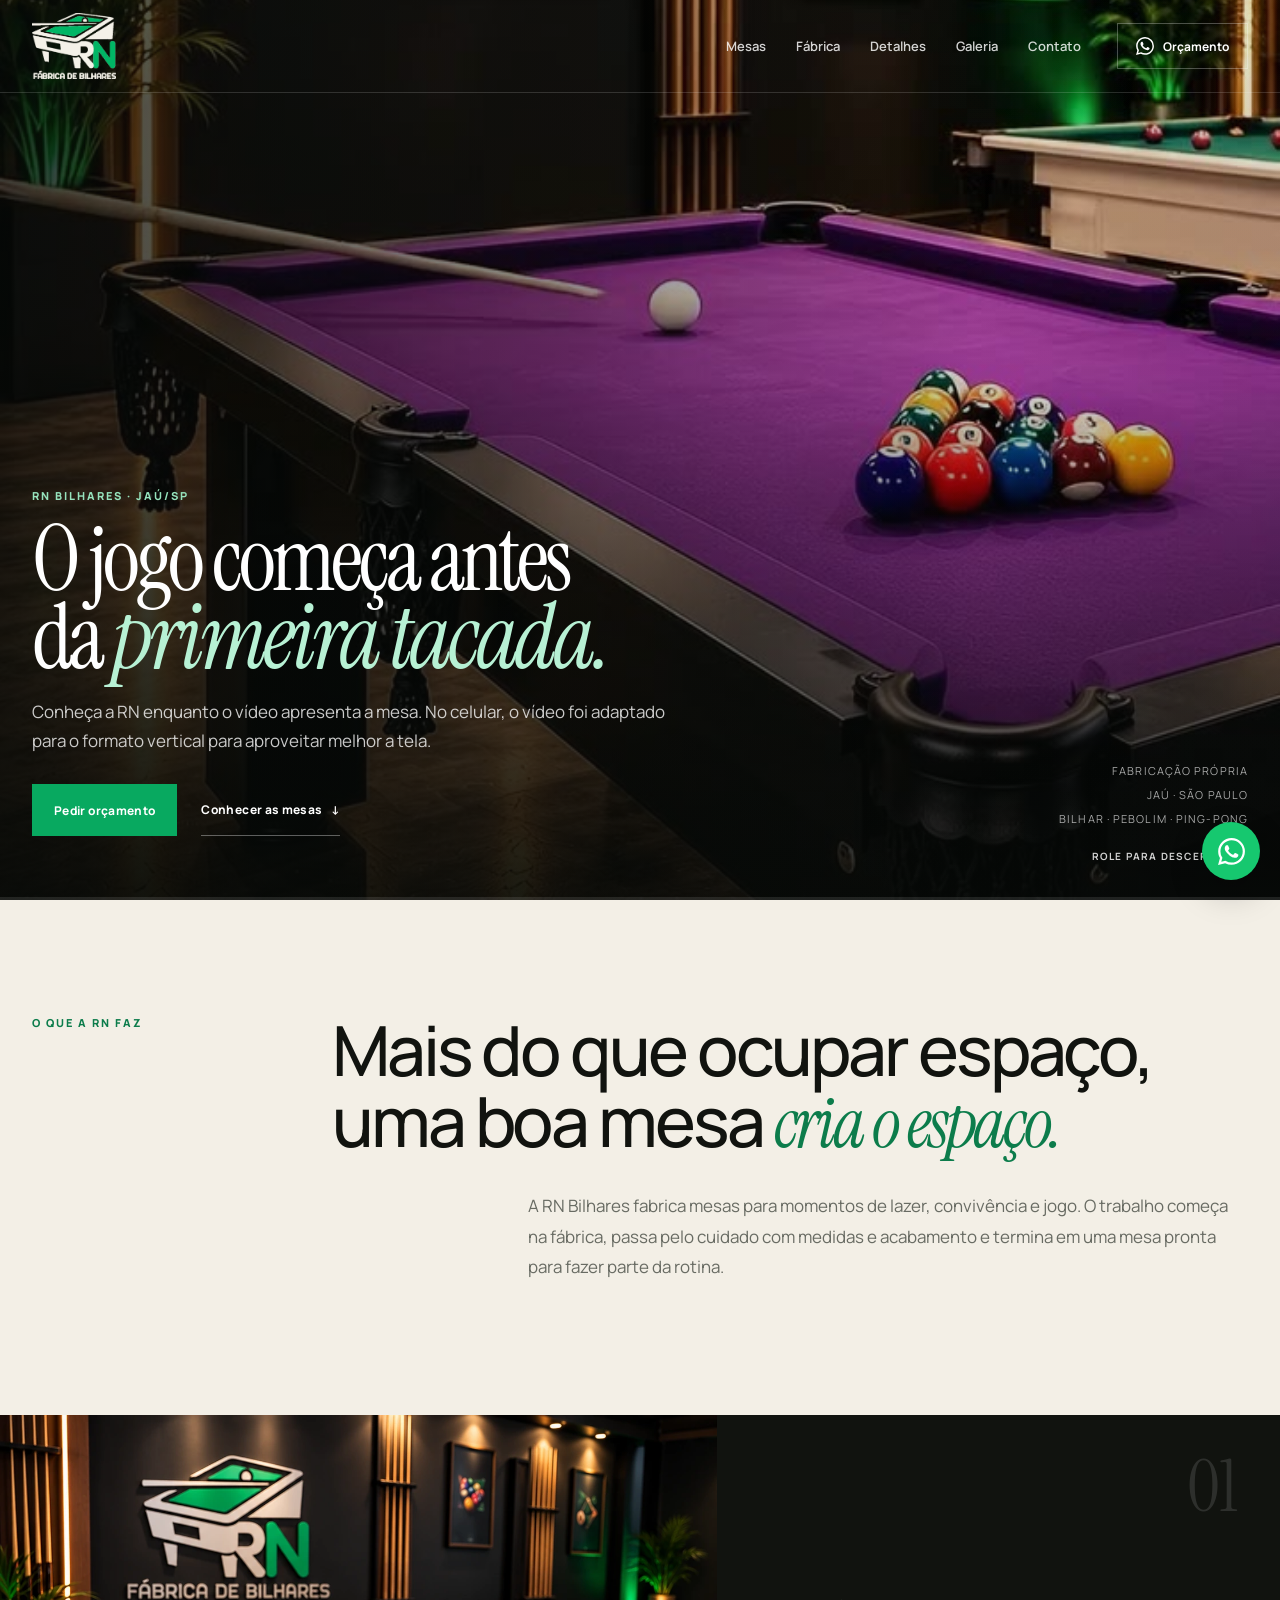
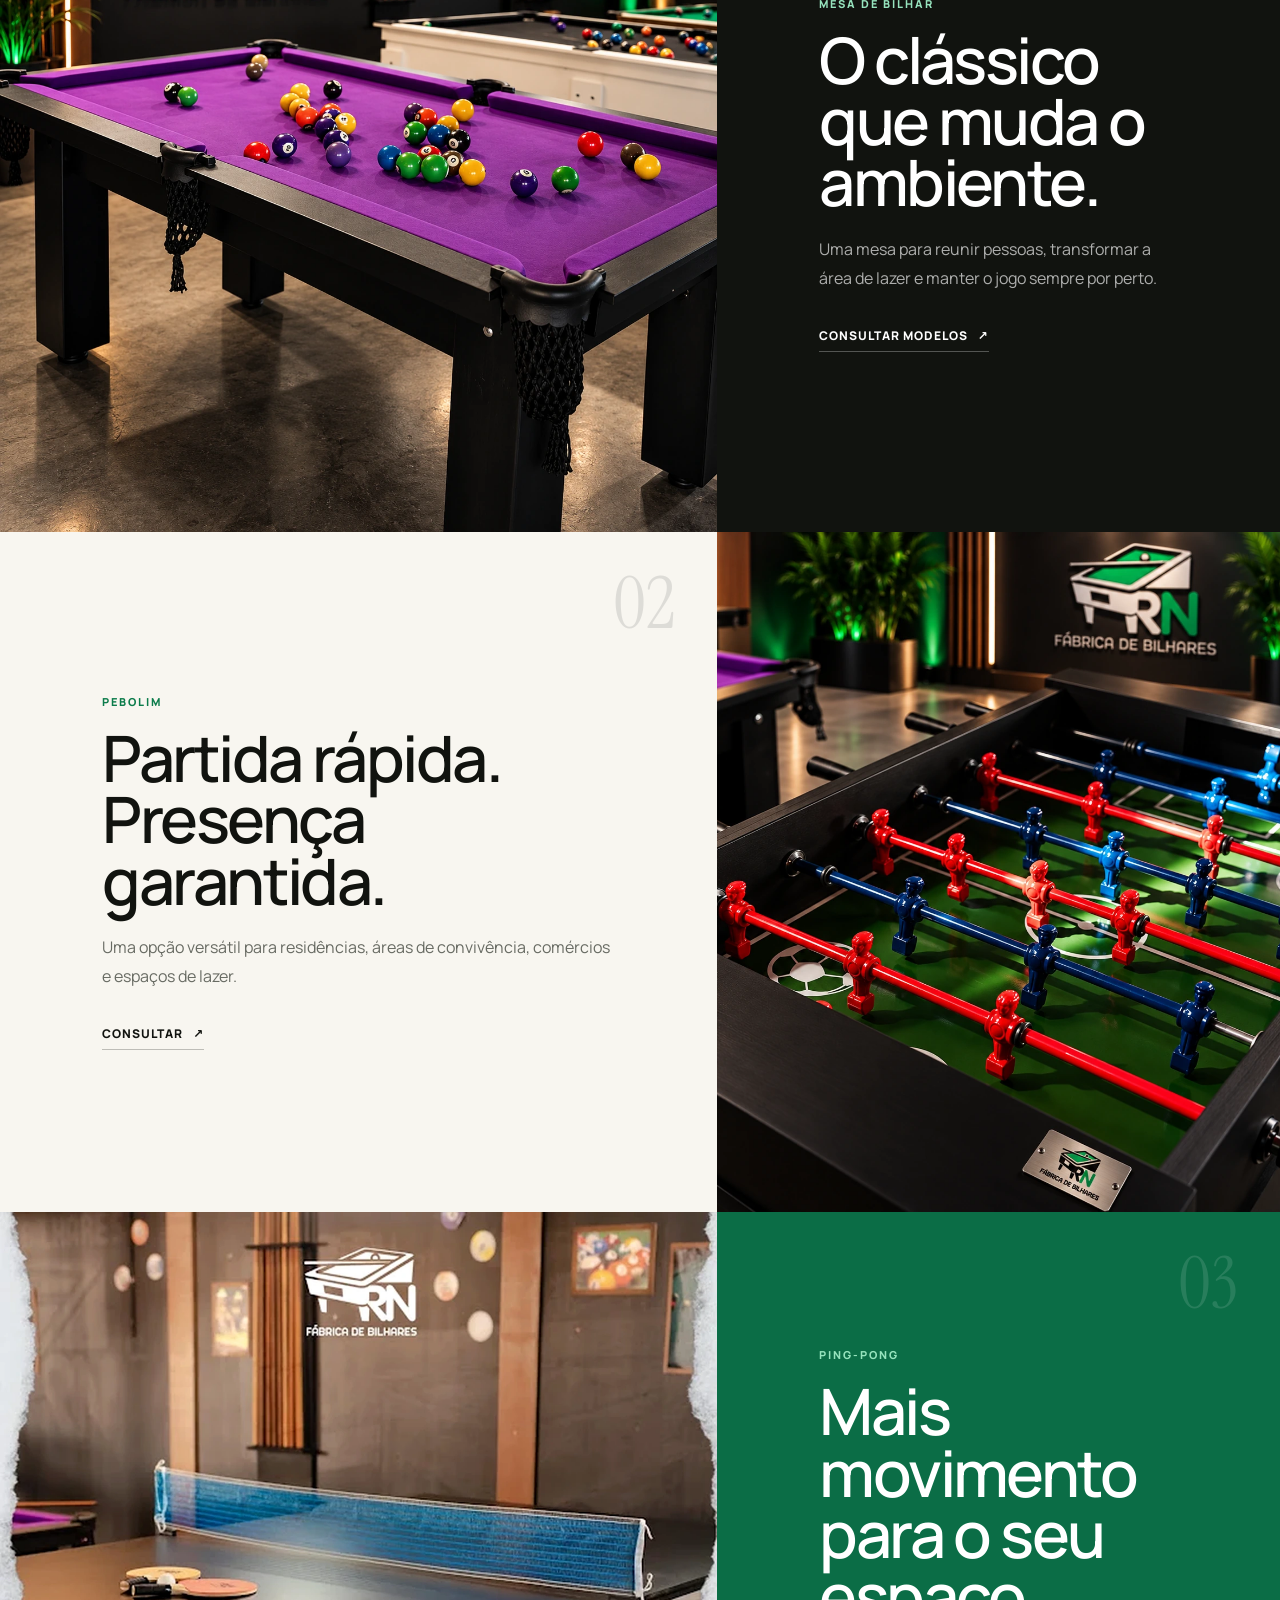
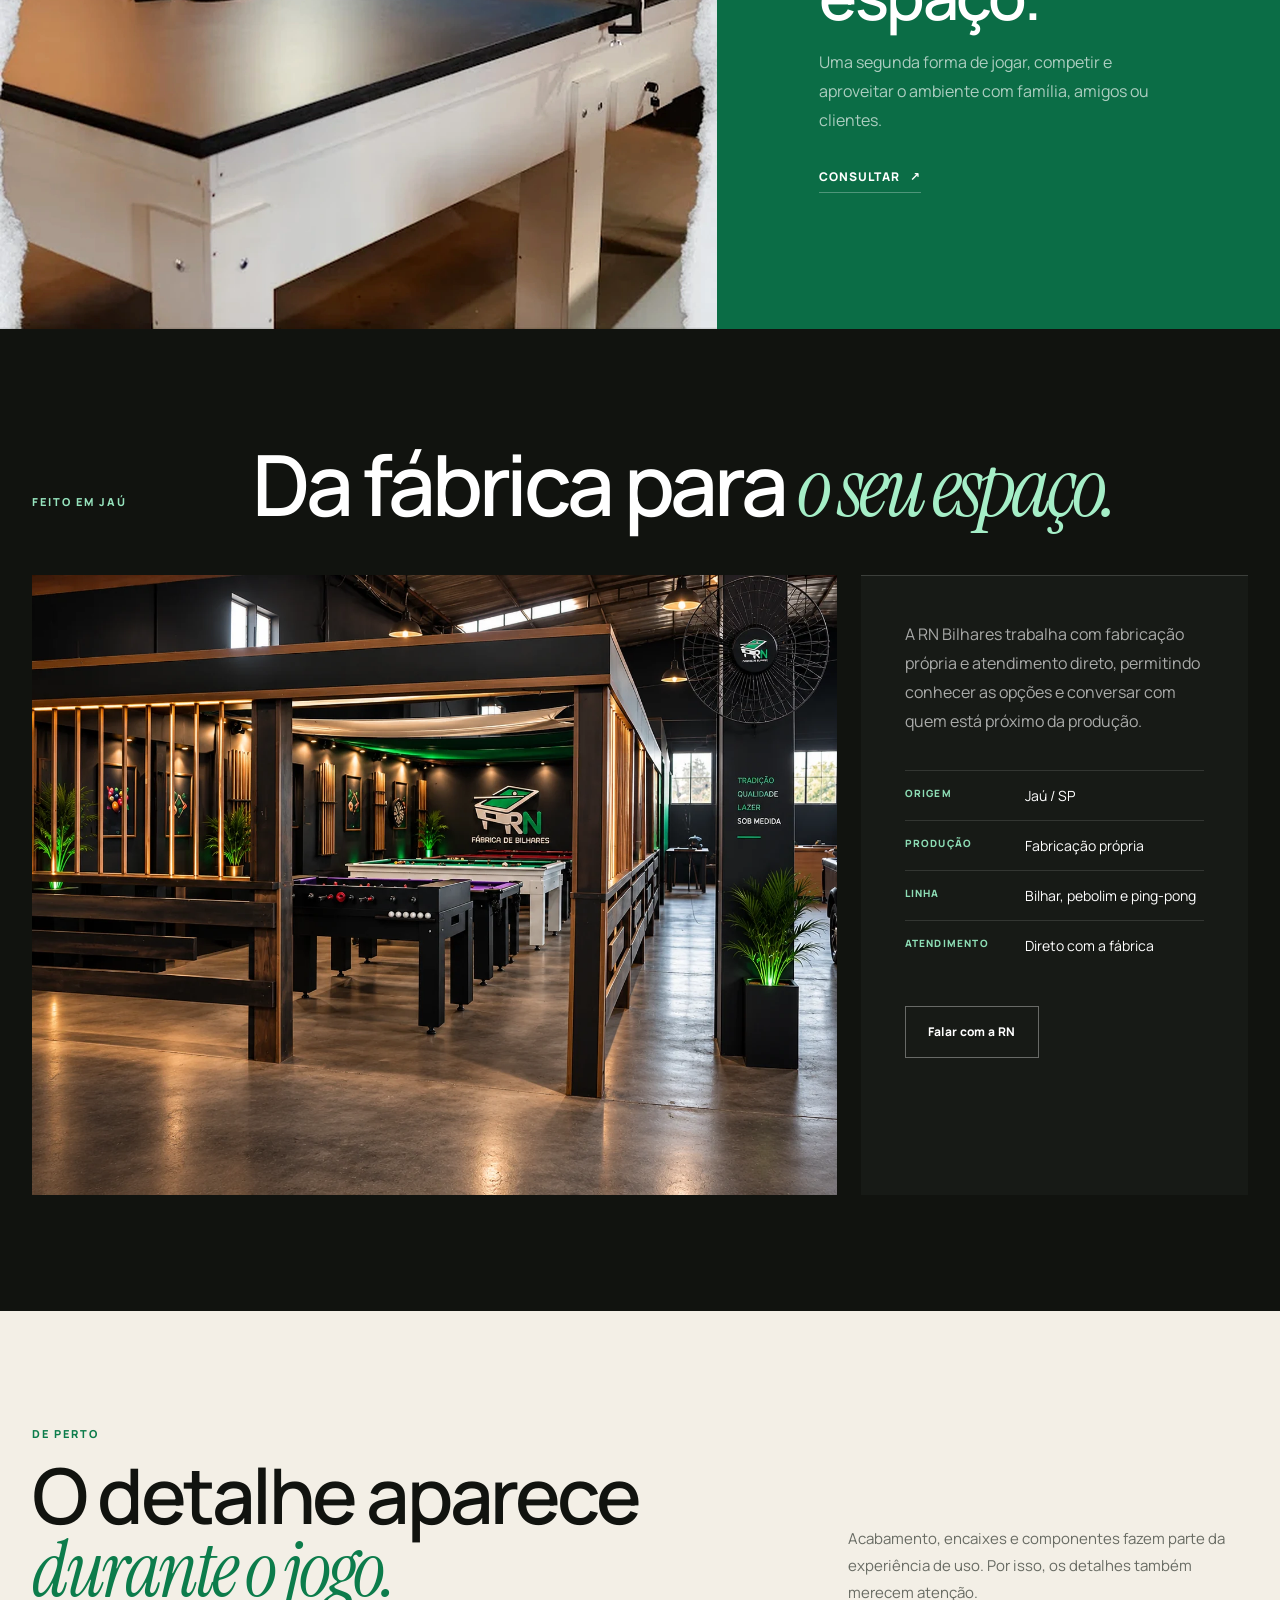
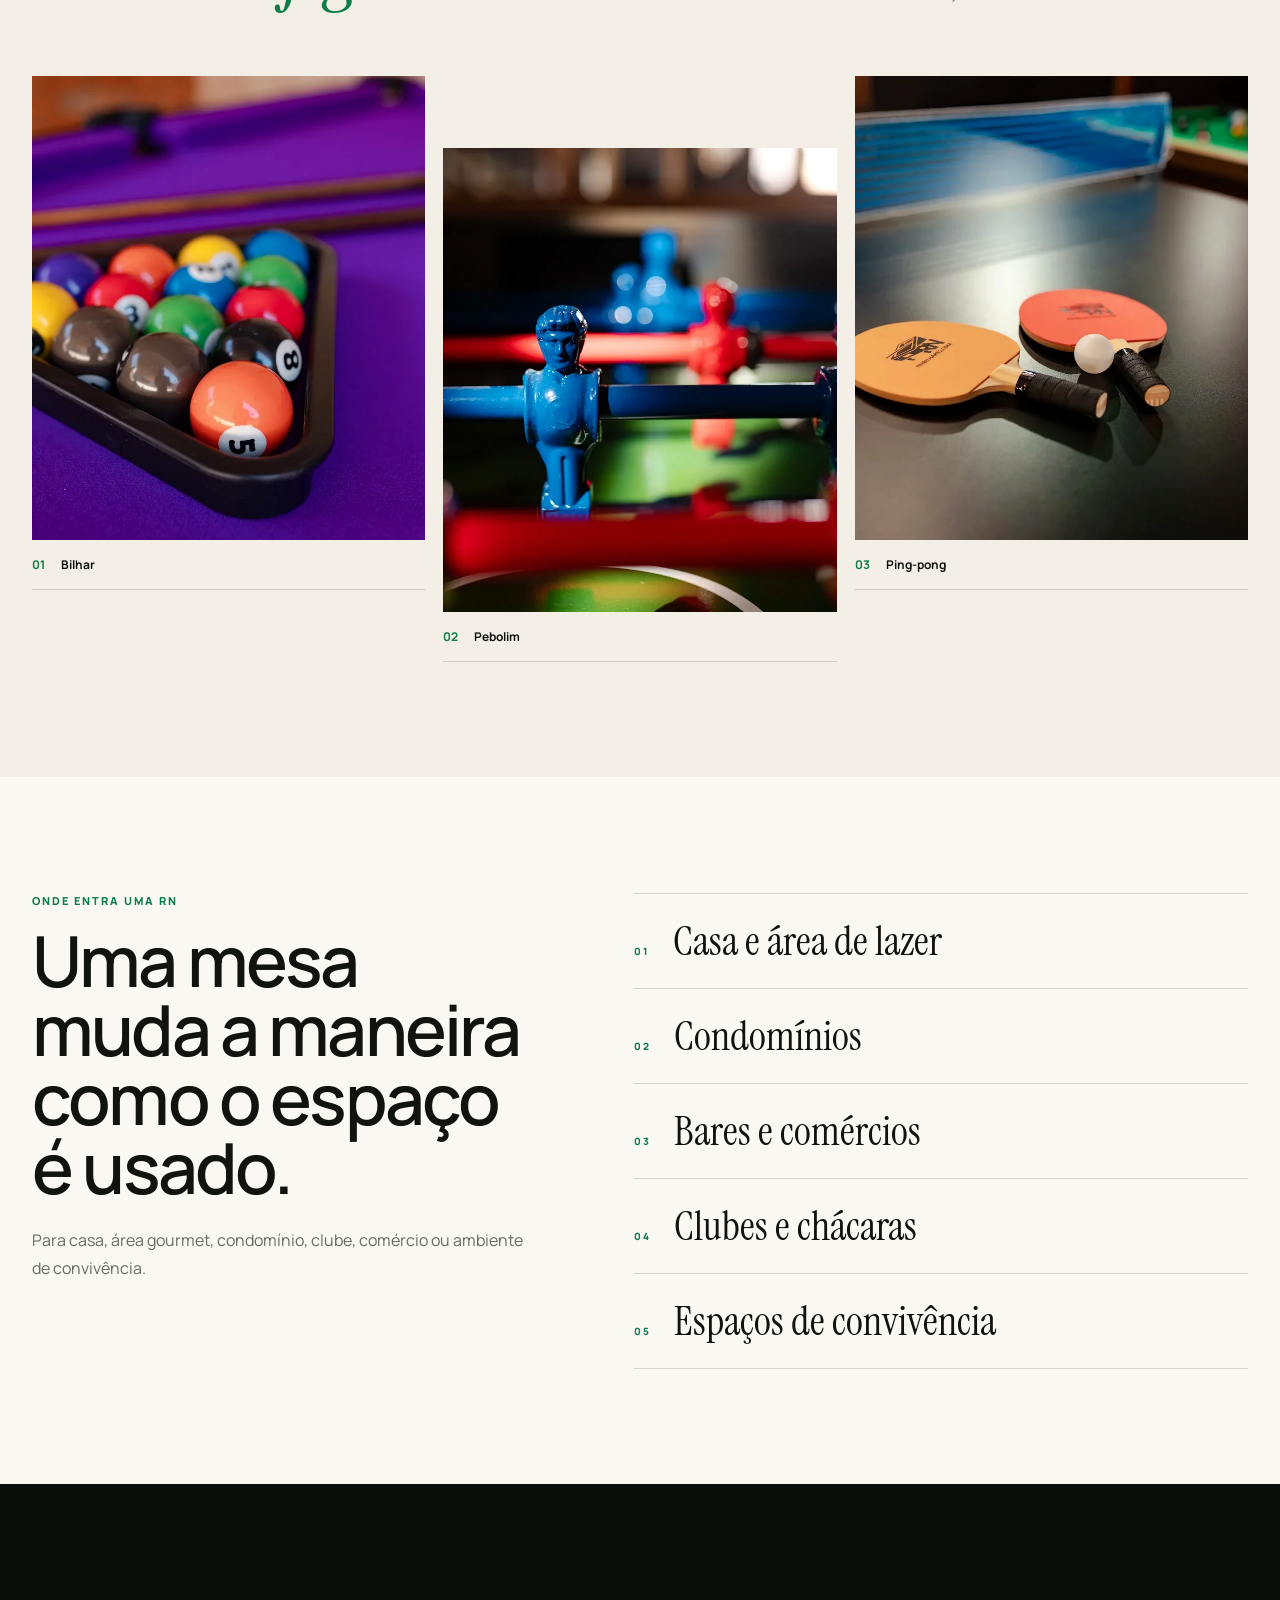
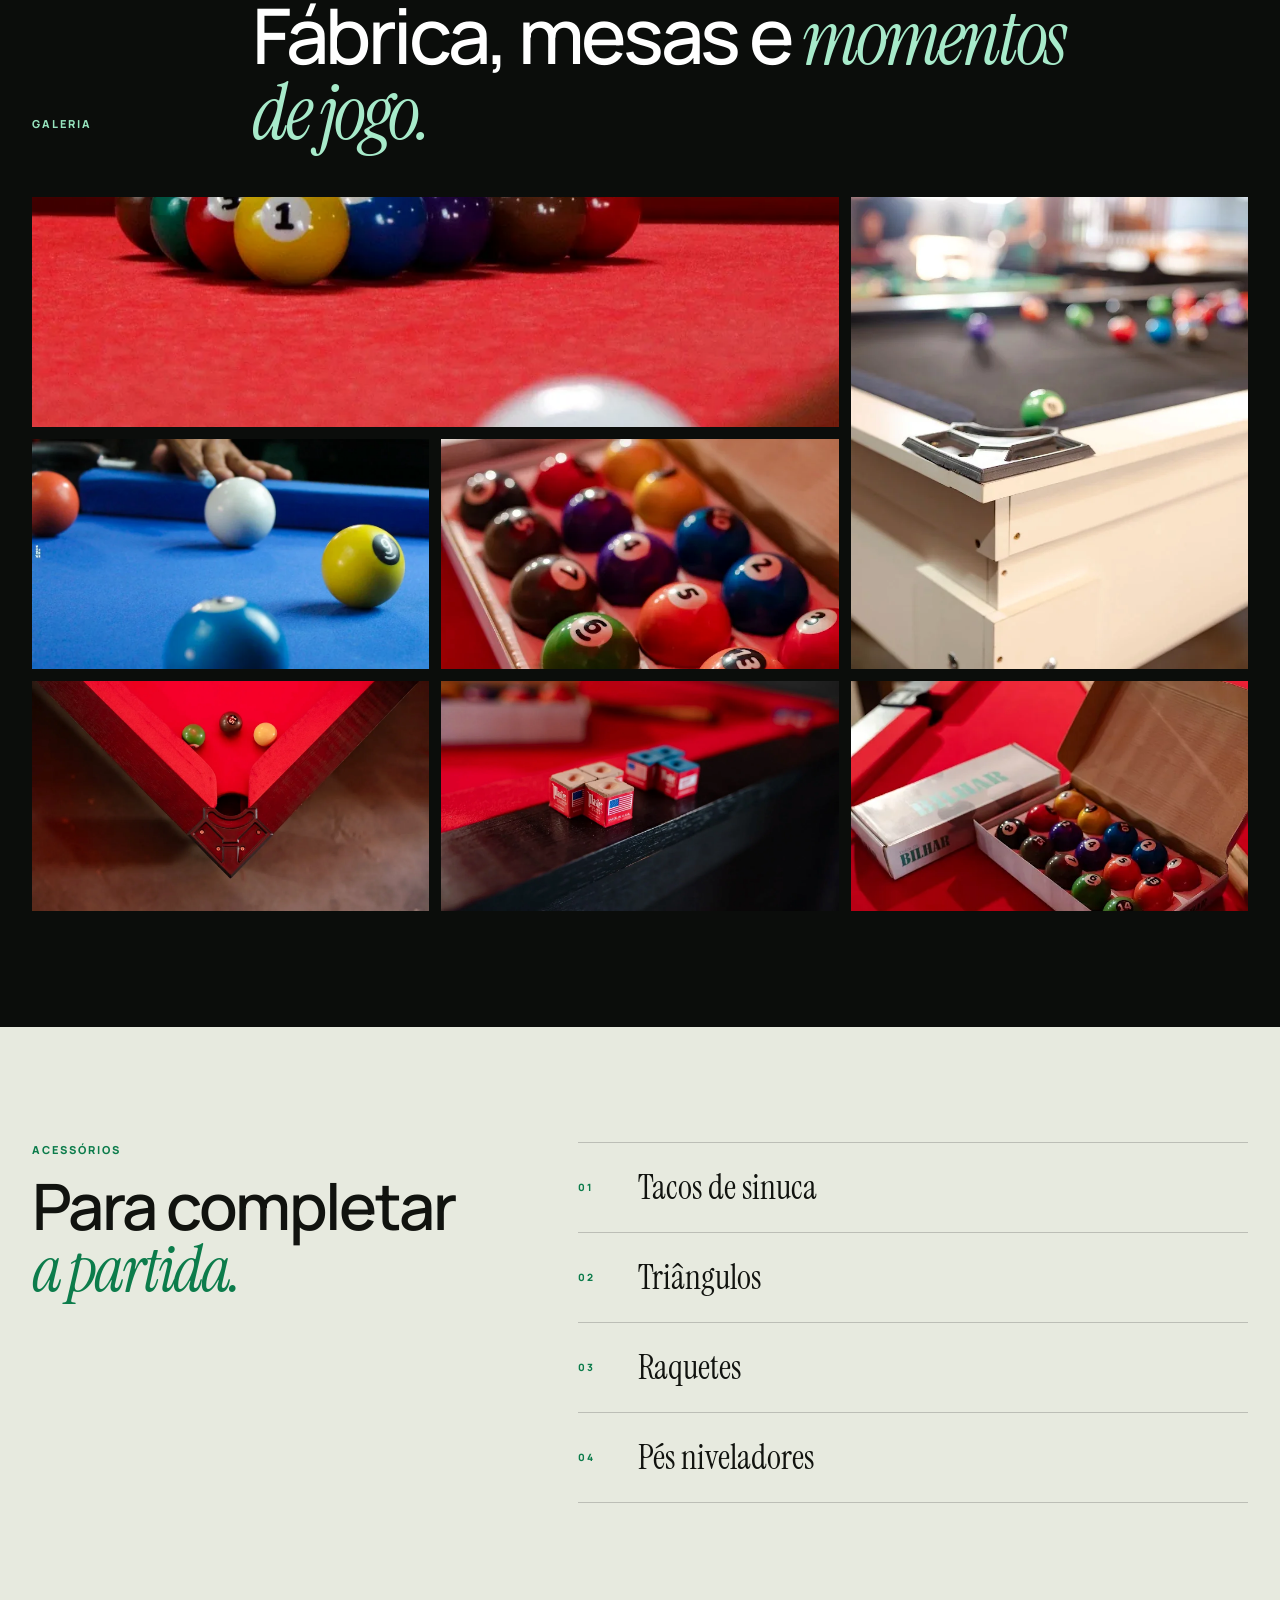
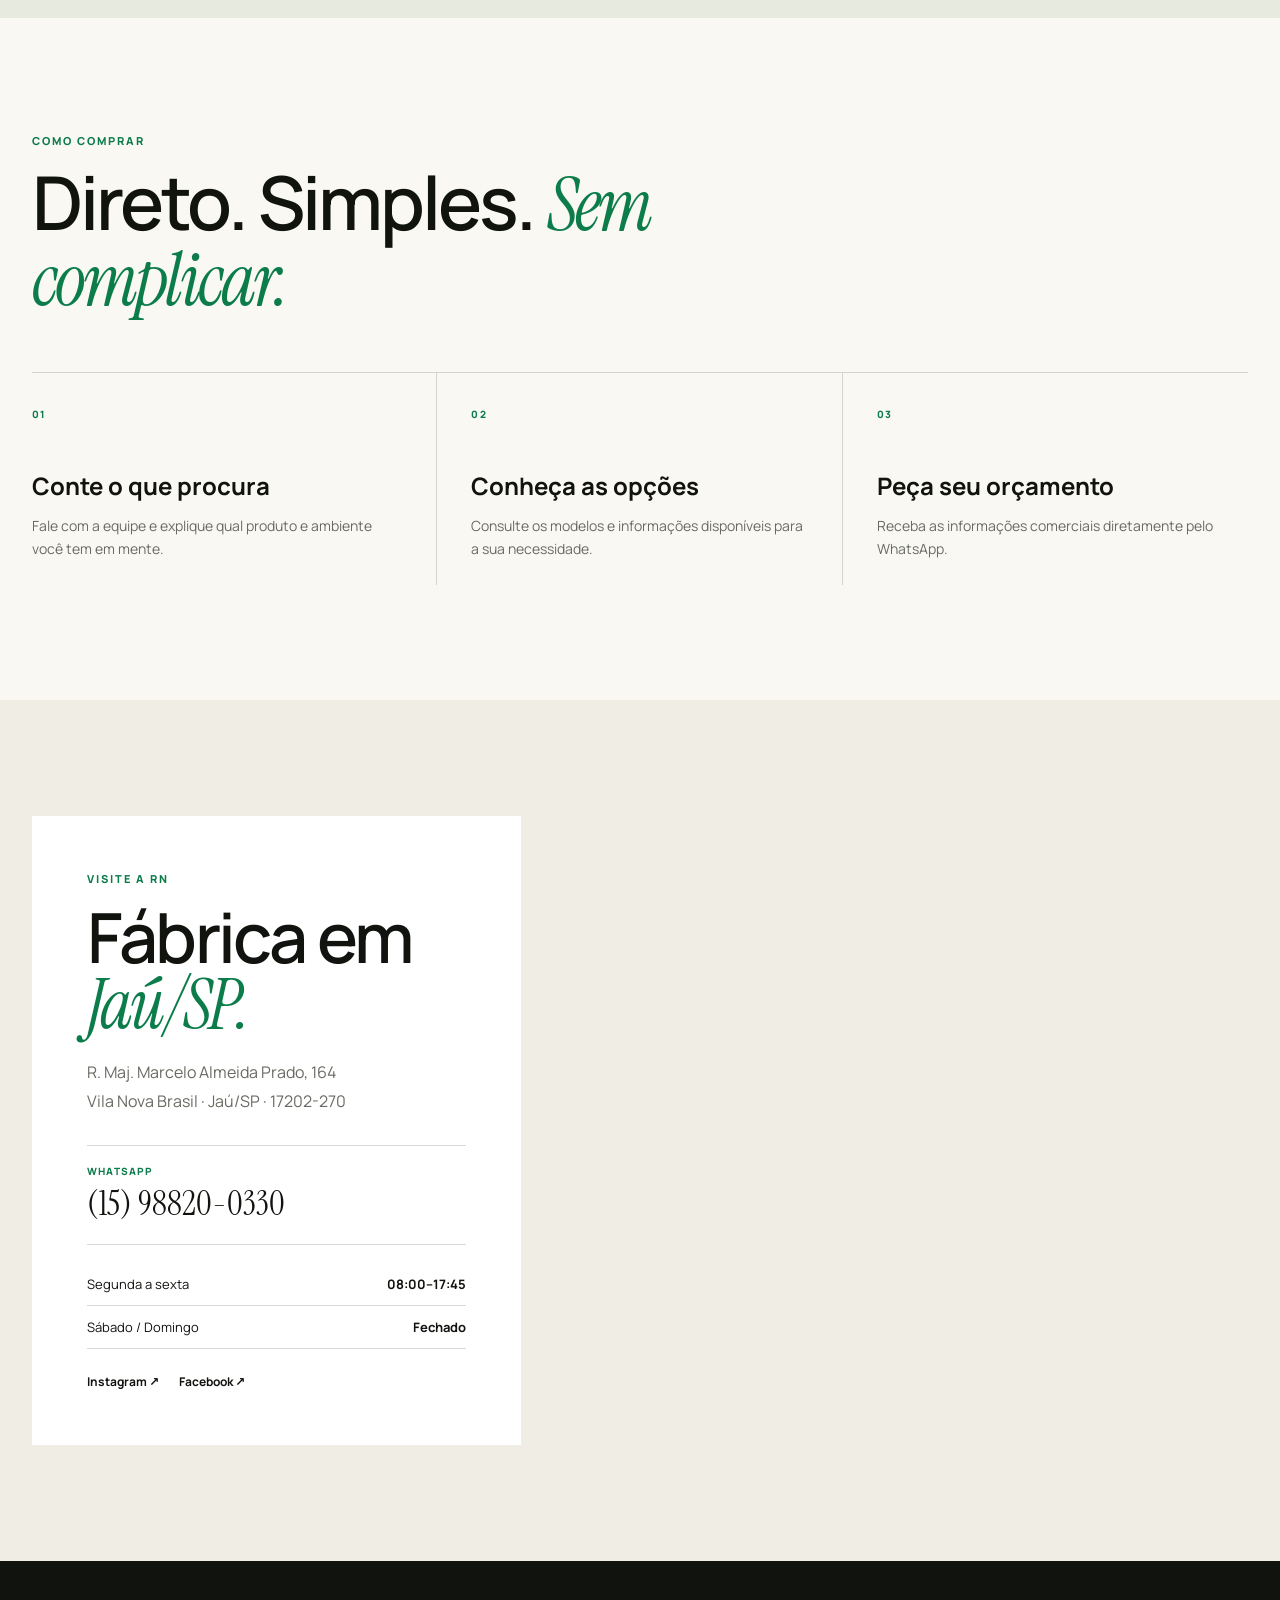
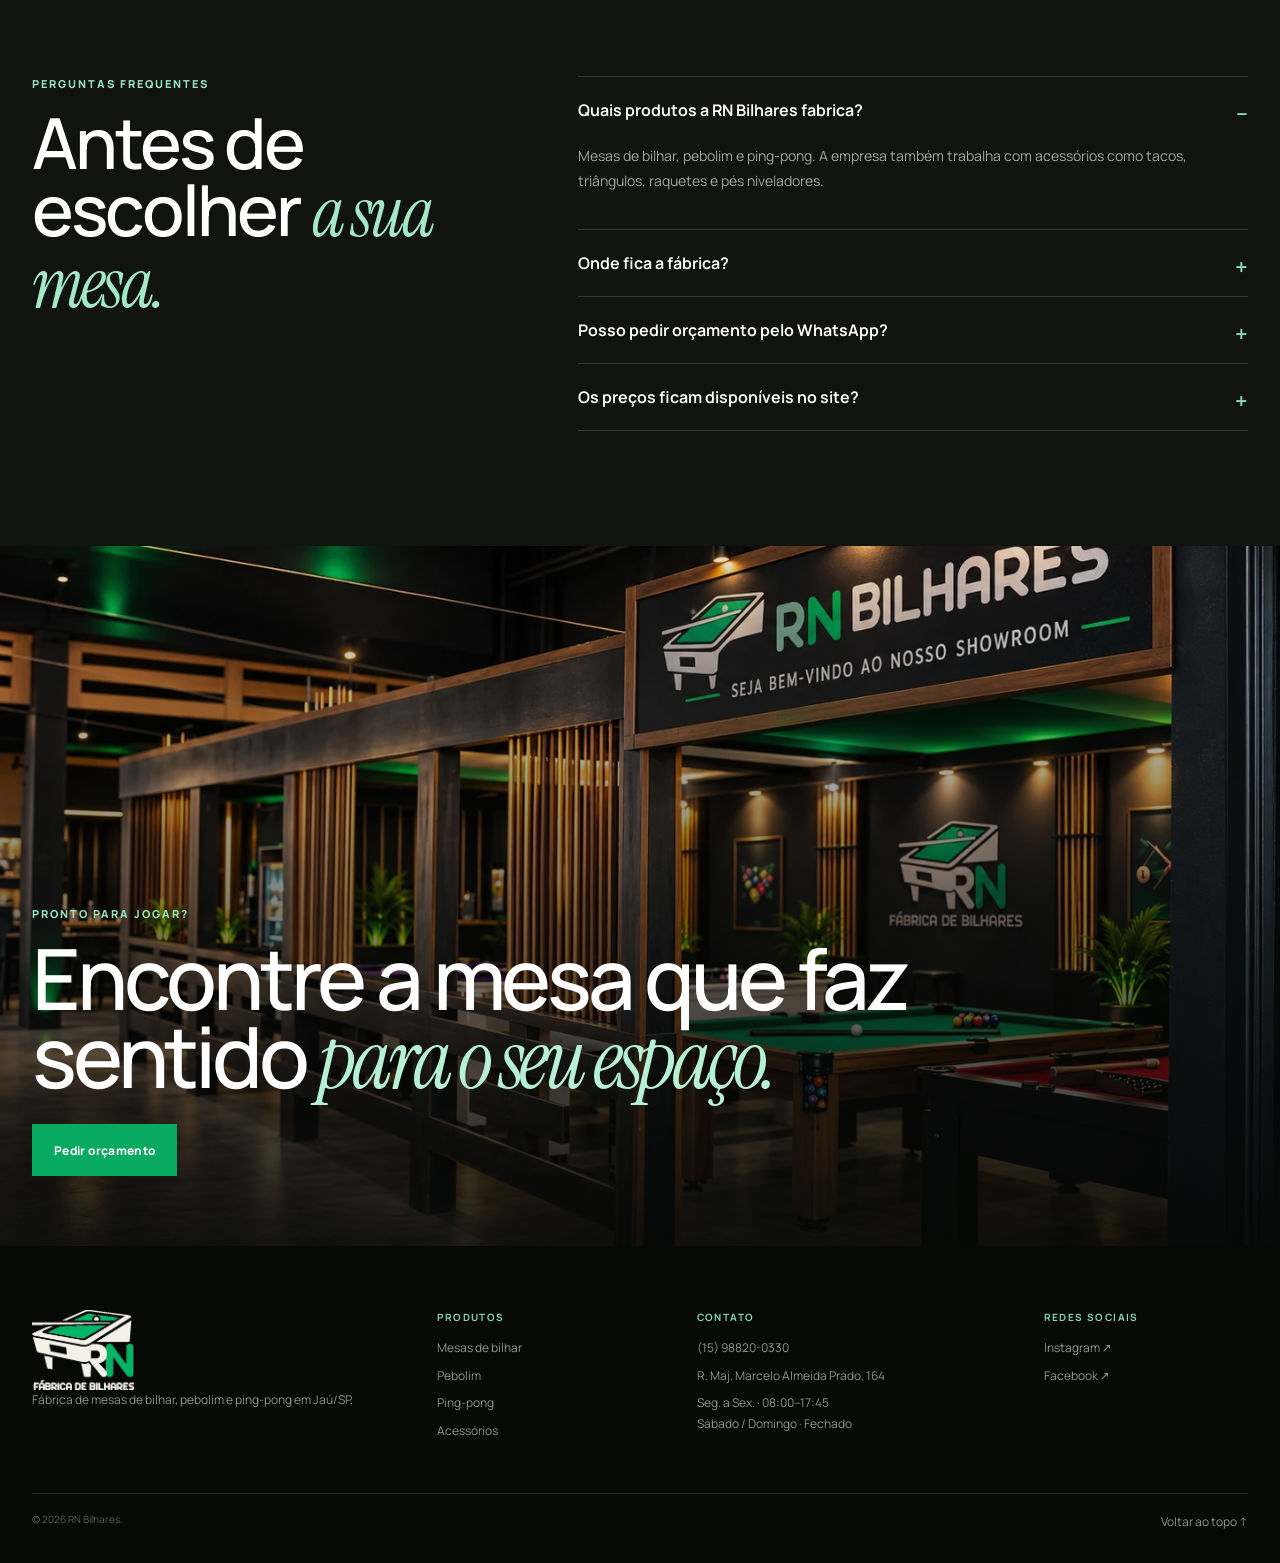
<file: preview.html>
<!DOCTYPE html>

<html lang="pt-BR">
<head>
<meta charset="utf-8"/>
<meta content="width=device-width, initial-scale=1" name="viewport"/>
<title>RN Bilhares | Fábrica de Mesas de Bilhar, Pebolim e Ping-Pong em Jaú/SP</title>
<meta content="RN Bilhares em Jaú/SP. Mesas de bilhar, pebolim e ping-pong com fabricação própria, atendimento direto da fábrica e acessórios para completar o jogo." name="description"/>
<meta content="index,follow,max-image-preview:large" name="robots"/>
<meta content="#11130f" name="theme-color"/>
<meta content="RN Bilhares | Fábrica de Mesas em Jaú/SP" property="og:title"/>
<meta content="Mesas de bilhar, pebolim e ping-pong fabricadas em Jaú/SP. Conheça a fábrica e peça seu orçamento." property="og:description"/>
<meta content="website" property="og:type"/>
<meta content="pt_BR" property="og:locale"/>
<meta content="assets/images/rn-showroom-wide.webp" property="og:image"/>
<link href="https://fonts.googleapis.com" rel="preconnect"/>
<link crossorigin="" href="https://fonts.gstatic.com" rel="preconnect"/>
<link href="https://fonts.googleapis.com/css2?family=Instrument+Serif:ital@0;1&amp;family=Manrope:wght@400;500;600;700;800&amp;display=swap" rel="stylesheet"/>
<link href="style.css" rel="stylesheet"/>
<script type="application/ld+json">{
  "@context":"https://schema.org",
  "@type":["LocalBusiness","Organization"],
  "name":"RN Bilhares | Mesas de Bilhar - Fábrica",
  "description":"Fábrica de mesas de bilhar, pebolim e ping-pong em Jaú/SP.",
  "telephone":"+55 15 98820-0330",
  "address":{"@type":"PostalAddress","streetAddress":"R. Maj. Marcelo Almeida Prado, 164","addressLocality":"Jaú","addressRegion":"SP","postalCode":"17202-270","addressCountry":"BR"},
  "openingHoursSpecification":[{"@type":"OpeningHoursSpecification","dayOfWeek":["Monday","Tuesday","Wednesday","Thursday","Friday"],"opens":"08:00","closes":"17:45"}],
  "sameAs":["https://www.instagram.com/rn.bilharesoficial/","https://www.facebook.com/rn.bilharesoficial"]
}</script>
</head>
<body>
<header class="site-header" id="topo">
<div class="header-inner">
<a aria-label="RN Bilhares - início" class="brand" href="#topo"><img alt="RN Bilhares - Fábrica de Bilhares" src="assets/images/logo-rn-light.png"/></a>
<nav aria-label="Navegação principal" class="nav">
<a href="#jogos">Mesas</a>
<a href="#fabrica">Fábrica</a>
<a href="#detalhes">Detalhes</a>
<a href="#galeria">Galeria</a>
<a href="#contato">Contato</a>
</nav>
<a class="header-cta wa" href="https://wa.me/5515988200330?text=Ol%C3%A1%2C%20vim%20pelo%20site%20da%20RN%20Bilhares%20e%20gostaria%20de%20um%20or%C3%A7amento." rel="noopener" target="_blank"><svg aria-hidden="true" class="wa-svg" focusable="false" viewbox="0 0 24 24"><path d="M17.472 14.382c-.297-.149-1.758-.867-2.03-.967-.273-.099-.471-.148-.67.15-.197.297-.767.966-.94 1.164-.173.198-.347.223-.644.074-.297-.149-1.255-.463-2.39-1.475-.883-.788-1.48-1.761-1.653-2.059-.173-.297-.018-.458.13-.606.134-.133.298-.347.446-.521.149-.173.198-.297.298-.495.099-.198.05-.372-.025-.521-.075-.149-.669-1.612-.916-2.207-.242-.579-.487-.5-.669-.51-.173-.009-.371-.011-.57-.011-.198 0-.52.074-.792.372-.272.297-1.04 1.016-1.04 2.479s1.065 2.876 1.213 3.074c.149.198 2.095 3.2 5.076 4.487.709.306 1.262.489 1.693.626.712.226 1.36.194 1.872.118.571-.085 1.758-.719 2.006-1.413.248-.694.248-1.289.173-1.413-.074-.124-.272-.198-.57-.347m-5.421 7.403h-.004a9.87 9.87 0 0 1-5.031-1.378l-.361-.214-3.741.981.998-3.648-.235-.374a9.86 9.86 0 0 1-1.51-5.26c.002-5.45 4.438-9.887 9.892-9.887a9.821 9.821 0 0 1 7.021 2.91 9.825 9.825 0 0 1 2.9 7.021c-.003 5.45-4.439 9.888-9.889 9.888m8.413-18.297A11.815 11.815 0 0 0 12.05 0C5.495 0 .16 5.335.157 11.892c0 2.096.547 4.142 1.588 5.945L.057 24l6.305-1.654a11.882 11.882 0 0 0 5.683 1.448h.005c6.554 0 11.89-5.336 11.893-11.893a11.821 11.821 0 0 0-3.48-8.413Z" fill="currentColor"></path></svg><span>Orçamento</span></a>
<button aria-expanded="false" aria-label="Abrir menu" class="menu-btn" type="button"><span></span><span></span></button>
</div>
<nav aria-label="Navegação mobile" class="mobile-nav"><a href="#jogos">Mesas</a><a href="#fabrica">Fábrica</a><a href="#detalhes">Detalhes</a><a href="#galeria">Galeria</a><a href="#contato">Contato</a><a class="mobile-wa" href="https://wa.me/5515988200330?text=Ol%C3%A1%2C%20vim%20pelo%20site%20da%20RN%20Bilhares%20e%20gostaria%20de%20um%20or%C3%A7amento." rel="noopener" target="_blank">Pedir orçamento</a></nav>
</header>
<main>
<section aria-label="Apresentação RN Bilhares" class="hero-motion" id="inicio">
<div class="hero-motion-media">
<video autoplay="" class="hero-motion-video" data-desktop-poster="assets/video/poster-start.jpg" data-desktop-src="assets/video/rn-bilhar-scroll.mp4" data-mobile-poster="assets/video/poster-mobile.jpg" data-mobile-src="assets/video/rn-bilhar-mobile.mp4" id="hero-motion-video" muted="" playsinline="" poster="assets/video/poster-start.jpg" preload="auto"></video>
<div class="hero-motion-overlay"></div>
</div>
<div class="hero-motion-inner">
<div class="hero-motion-copy">
<p class="eyebrow light">RN Bilhares · Jaú/SP</p>
<h1>O jogo começa antes da <em>primeira tacada.</em></h1>
<p class="hero-text">Conheça a RN enquanto o vídeo apresenta a mesa. No celular, o vídeo foi adaptado para o formato vertical para aproveitar melhor a tela.</p>
<div class="hero-actions">
<a class="button primary wa" href="https://wa.me/5515988200330?text=Ol%C3%A1%2C%20vim%20pelo%20site%20da%20RN%20Bilhares%20e%20gostaria%20de%20um%20or%C3%A7amento." rel="noopener" target="_blank">Pedir orçamento</a>
<a class="button text" href="#jogos">Conhecer as mesas <span>↓</span></a>
</div>
</div>
<div class="hero-motion-meta"><span>Fabricação própria</span><span>Jaú · São Paulo</span><span>Bilhar · Pebolim · Ping-pong</span></div>
</div>
<div class="hero-motion-cue" id="hero-motion-cue"><span>Role para descer</span><i>↓</i></div>
<div aria-hidden="true" class="hero-motion-status"><span id="hero-motion-progress"></span></div>
</section>
<section class="manifesto section">
<div class="container manifesto-grid">
<p class="eyebrow">O que a RN faz</p>
<div class="manifesto-copy reveal">
<p class="manifesto-line">Mais do que ocupar espaço, uma boa mesa <em>cria o espaço.</em></p>
<p class="manifesto-text">A RN Bilhares fabrica mesas para momentos de lazer, convivência e jogo. O trabalho começa na fábrica, passa pelo cuidado com medidas e acabamento e termina em uma mesa pronta para fazer parte da rotina.</p>
</div>
</div>
</section>
<section class="games" id="jogos">
<div class="game-row game-dark">
<figure class="game-media reveal"><img alt="Mesa de bilhar roxa RN Bilhares" decoding="async" loading="lazy" src="assets/images/bilhar.webp"/></figure>
<div class="game-copy reveal"><span class="game-number">01</span><p class="eyebrow light">Mesa de bilhar</p><h2>O clássico que muda o ambiente.</h2><p>Uma mesa para reunir pessoas, transformar a área de lazer e manter o jogo sempre por perto.</p><a class="arrow-link light wa" href="https://wa.me/5515988200330?text=Ol%C3%A1%2C%20tenho%20interesse%20em%20uma%20mesa%20de%20bilhar%20da%20RN." rel="noopener" target="_blank">Consultar modelos <span>↗</span></a></div>
</div>
<div class="game-row game-light reverse">
<figure class="game-media reveal"><img alt="Mesa de pebolim RN Bilhares" decoding="async" loading="lazy" src="assets/images/pebolim.webp"/></figure>
<div class="game-copy reveal"><span class="game-number">02</span><p class="eyebrow">Pebolim</p><h2>Partida rápida. Presença garantida.</h2><p>Uma opção versátil para residências, áreas de convivência, comércios e espaços de lazer.</p><a class="arrow-link wa" href="https://wa.me/5515988200330?text=Ol%C3%A1%2C%20tenho%20interesse%20em%20uma%20mesa%20de%20pebolim%20da%20RN." rel="noopener" target="_blank">Consultar <span>↗</span></a></div>
</div>
<div class="game-row game-green">
<figure class="game-media reveal"><img alt="Mesa de ping-pong RN Bilhares" decoding="async" loading="lazy" src="assets/images/pingpong.webp"/></figure>
<div class="game-copy reveal"><span class="game-number">03</span><p class="eyebrow light">Ping-pong</p><h2>Mais movimento para o seu espaço.</h2><p>Uma segunda forma de jogar, competir e aproveitar o ambiente com família, amigos ou clientes.</p><a class="arrow-link light wa" href="https://wa.me/5515988200330?text=Ol%C3%A1%2C%20tenho%20interesse%20em%20uma%20mesa%20de%20ping-pong%20da%20RN." rel="noopener" target="_blank">Consultar <span>↗</span></a></div>
</div>
</section>
<section class="factory section" id="fabrica">
<div class="container factory-head reveal"><p class="eyebrow light">Feito em Jaú</p><h2>Da fábrica para <em>o seu espaço.</em></h2></div>
<div class="factory-layout container">
<figure class="factory-photo reveal"><img alt="Showroom da RN Bilhares em Jaú" decoding="async" loading="lazy" src="assets/images/rn-showroom-wide.webp"/></figure>
<div class="factory-notes reveal">
<p>A RN Bilhares trabalha com fabricação própria e atendimento direto, permitindo conhecer as opções e conversar com quem está próximo da produção.</p>
<dl>
<div><dt>Origem</dt><dd>Jaú / SP</dd></div>
<div><dt>Produção</dt><dd>Fabricação própria</dd></div>
<div><dt>Linha</dt><dd>Bilhar, pebolim e ping-pong</dd></div>
<div><dt>Atendimento</dt><dd>Direto com a fábrica</dd></div>
</dl>
<a class="button outline-light wa" href="https://wa.me/5515988200330?text=Ol%C3%A1%2C%20quero%20conhecer%20melhor%20os%20modelos%20da%20RN%20Bilhares." rel="noopener" target="_blank">Falar com a RN</a>
</div>
</div>
</section>
<section class="details section" id="detalhes">
<div class="container details-head reveal"><div><p class="eyebrow">De perto</p><h2>O detalhe aparece <em>durante o jogo.</em></h2></div><p>Acabamento, encaixes e componentes fazem parte da experiência de uso. Por isso, os detalhes também merecem atenção.</p></div>
<div class="detail-triptych container">
<figure class="detail-card reveal"><img alt="Detalhe de bolas em mesa de bilhar roxa RN Bilhares" decoding="async" loading="lazy" src="assets/images/detail-bilhar-novo.webp"/><figcaption><span>01</span> Bilhar</figcaption></figure>
<figure class="detail-card lift reveal"><img alt="Detalhe do pebolim RN Bilhares" decoding="async" loading="lazy" src="assets/images/detail-pebolim-novo.webp"/><figcaption><span>02</span> Pebolim</figcaption></figure>
<figure class="detail-card reveal"><img alt="Raquetes e bola de ping-pong RN Bilhares" decoding="async" loading="lazy" src="assets/images/detail-pingpong-novo.webp"/><figcaption><span>03</span> Ping-pong</figcaption></figure>
</div>
</section>
<section class="spaces section">
<div class="container spaces-grid">
<div class="spaces-copy reveal"><p class="eyebrow">Onde entra uma RN</p><h2>Uma mesa muda a maneira como o espaço é usado.</h2><p>Para casa, área gourmet, condomínio, clube, comércio ou ambiente de convivência.</p></div>
<ul class="spaces-list reveal"><li><span>01</span>Casa e área de lazer</li><li><span>02</span>Condomínios</li><li><span>03</span>Bares e comércios</li><li><span>04</span>Clubes e chácaras</li><li><span>05</span>Espaços de convivência</li></ul>
</div>
</section>
<section class="gallery-section section" id="galeria">
<div class="container gallery-head reveal"><p class="eyebrow light">Galeria</p><h2>Fábrica, mesas e <em>momentos de jogo.</em></h2></div>
<div class="gallery container"><button class="gallery-item g-a reveal" data-img="assets/images/gallery-bolas-vermelho.webp"><img alt="Bolas de bilhar em mesa vermelha" decoding="async" loading="lazy" src="assets/images/gallery-bolas-vermelho.webp"/></button><button class="gallery-item g-b reveal" data-img="assets/images/gallery-mesa-branca.webp"><img alt="Detalhe de mesa de bilhar branca" decoding="async" loading="lazy" src="assets/images/gallery-mesa-branca.webp"/></button><button class="gallery-item g-c reveal" data-img="assets/images/gallery-jogo-azul.webp"><img alt="Partida em mesa de bilhar azul" decoding="async" loading="lazy" src="assets/images/gallery-jogo-azul.webp"/></button><button class="gallery-item g-d reveal" data-img="assets/images/gallery-bolas-caixa.webp"><img alt="Jogo de bolas de bilhar em caixa" decoding="async" loading="lazy" src="assets/images/gallery-bolas-caixa.webp"/></button><button class="gallery-item g-e reveal" data-img="assets/images/gallery-cacapa-vermelha.webp"><img alt="Detalhe de caçapa em mesa vermelha" decoding="async" loading="lazy" src="assets/images/gallery-cacapa-vermelha.webp"/></button><button class="gallery-item g-f reveal" data-img="assets/images/gallery-giz.webp"><img alt="Giz de bilhar sobre a mesa" decoding="async" loading="lazy" src="assets/images/gallery-giz.webp"/></button><button class="gallery-item g-g reveal" data-img="assets/images/gallery-kit-bolas.webp"><img alt="Kit de bolas para bilhar" decoding="async" loading="lazy" src="assets/images/gallery-kit-bolas.webp"/></button></div>
</section>
<section class="accessories section">
<div class="container accessories-grid">
<div class="accessories-title reveal"><p class="eyebrow">Acessórios</p><h2>Para completar <em>a partida.</em></h2></div>
<div class="accessories-list reveal"><div><span>01</span><strong>Tacos de sinuca</strong></div><div><span>02</span><strong>Triângulos</strong></div><div><span>03</span><strong>Raquetes</strong></div><div><span>04</span><strong>Pés niveladores</strong></div></div>
</div>
</section>
<section class="process section">
<div class="container process-head reveal"><p class="eyebrow">Como comprar</p><h2>Direto. Simples. <em>Sem complicar.</em></h2></div>
<div class="container process-line">
<article class="reveal"><span>01</span><h3>Conte o que procura</h3><p>Fale com a equipe e explique qual produto e ambiente você tem em mente.</p></article>
<article class="reveal"><span>02</span><h3>Conheça as opções</h3><p>Consulte os modelos e informações disponíveis para a sua necessidade.</p></article>
<article class="reveal"><span>03</span><h3>Peça seu orçamento</h3><p>Receba as informações comerciais diretamente pelo WhatsApp.</p></article>
</div>
</section>
<section class="contact section" id="contato">
<div class="container contact-grid">
<div class="contact-copy reveal"><p class="eyebrow">Visite a RN</p><h2>Fábrica em <em>Jaú/SP.</em></h2><p>R. Maj. Marcelo Almeida Prado, 164<br/>Vila Nova Brasil · Jaú/SP · 17202-270</p>
<a class="contact-phone wa" href="https://wa.me/5515988200330?text=Ol%C3%A1%2C%20vim%20pelo%20site%20da%20RN%20Bilhares." rel="noopener" target="_blank"><small>WhatsApp</small><strong>(15) 98820-0330</strong></a>
<div class="hours"><div><span>Segunda a sexta</span><strong>08:00–17:45</strong></div><div><span>Sábado / Domingo</span><strong>Fechado</strong></div></div>
<div class="socials"><a href="https://www.instagram.com/rn.bilharesoficial/" rel="noopener" target="_blank">Instagram ↗</a><a href="https://www.facebook.com/rn.bilharesoficial" rel="noopener" target="_blank">Facebook ↗</a></div>
</div>
<div class="map reveal"><iframe loading="lazy" referrerpolicy="no-referrer-when-downgrade" src="https://www.google.com/maps?q=R.%20Maj.%20Marcelo%20Almeida%20Prado%2C%20164%2C%20Ja%C3%BA%20SP&amp;output=embed" title="Mapa da RN Bilhares em Jaú"></iframe></div>
</div>
</section>
<section class="faq section">
<div class="container faq-grid">
<div class="faq-title reveal"><p class="eyebrow light">Perguntas frequentes</p><h2>Antes de escolher <em>a sua mesa.</em></h2></div>
<div class="faq-list reveal"><details open=""><summary>Quais produtos a RN Bilhares fabrica?</summary><p>Mesas de bilhar, pebolim e ping-pong. A empresa também trabalha com acessórios como tacos, triângulos, raquetes e pés niveladores.</p></details><details><summary>Onde fica a fábrica?</summary><p>Na R. Maj. Marcelo Almeida Prado, 164, Vila Nova Brasil, em Jaú/SP.</p></details><details><summary>Posso pedir orçamento pelo WhatsApp?</summary><p>Sim. O contato comercial pode ser iniciado diretamente pelo WhatsApp (15) 98820-0330.</p></details><details><summary>Os preços ficam disponíveis no site?</summary><p>Não. Valores e condições são consultados diretamente com a equipe.</p></details></div>
</div>
</section>
<section class="final-cta">
<img alt="Ambiente RN Bilhares" decoding="async" loading="lazy" src="assets/images/rn-showroom-front.webp"/>
<div class="final-overlay"></div>
<div class="final-copy reveal"><p class="eyebrow light">Pronto para jogar?</p><h2>Encontre a mesa que faz sentido <em>para o seu espaço.</em></h2><a class="button primary wa" href="https://wa.me/5515988200330?text=Ol%C3%A1%2C%20vim%20pelo%20site%20e%20quero%20um%20or%C3%A7amento." rel="noopener" target="_blank">Pedir orçamento</a></div>
</section>
</main>
<footer class="footer">
<div class="container footer-grid">
<div><img alt="RN Bilhares" class="footer-logo" src="assets/images/logo-rn-light.png"/><p>Fábrica de mesas de bilhar, pebolim e ping-pong em Jaú/SP.</p></div>
<div><h3>Produtos</h3><a href="#jogos">Mesas de bilhar</a><a href="#jogos">Pebolim</a><a href="#jogos">Ping-pong</a><a href="#detalhes">Acessórios</a></div>
<div><h3>Contato</h3><a href="tel:+5515988200330">(15) 98820-0330</a><a href="#contato">R. Maj. Marcelo Almeida Prado, 164</a><p>Seg. a Sex. · 08:00–17:45<br/>Sábado / Domingo · Fechado</p></div>
<div><h3>Redes sociais</h3><a href="https://www.instagram.com/rn.bilharesoficial/" rel="noopener" target="_blank">Instagram ↗</a><a href="https://www.facebook.com/rn.bilharesoficial" rel="noopener" target="_blank">Facebook ↗</a></div>
</div>
<div class="container footer-bottom"><span>© 2026 RN Bilhares.</span><a href="#topo">Voltar ao topo ↑</a></div>
</footer>
<a aria-label="Falar no WhatsApp" class="whatsapp-float wa" href="https://wa.me/5515988200330?text=Ol%C3%A1%2C%20vim%20pelo%20site%20da%20RN%20Bilhares." rel="noopener" target="_blank"><svg aria-hidden="true" class="wa-svg" focusable="false" viewbox="0 0 24 24"><path d="M17.472 14.382c-.297-.149-1.758-.867-2.03-.967-.273-.099-.471-.148-.67.15-.197.297-.767.966-.94 1.164-.173.198-.347.223-.644.074-.297-.149-1.255-.463-2.39-1.475-.883-.788-1.48-1.761-1.653-2.059-.173-.297-.018-.458.13-.606.134-.133.298-.347.446-.521.149-.173.198-.297.298-.495.099-.198.05-.372-.025-.521-.075-.149-.669-1.612-.916-2.207-.242-.579-.487-.5-.669-.51-.173-.009-.371-.011-.57-.011-.198 0-.52.074-.792.372-.272.297-1.04 1.016-1.04 2.479s1.065 2.876 1.213 3.074c.149.198 2.095 3.2 5.076 4.487.709.306 1.262.489 1.693.626.712.226 1.36.194 1.872.118.571-.085 1.758-.719 2.006-1.413.248-.694.248-1.289.173-1.413-.074-.124-.272-.198-.57-.347m-5.421 7.403h-.004a9.87 9.87 0 0 1-5.031-1.378l-.361-.214-3.741.981.998-3.648-.235-.374a9.86 9.86 0 0 1-1.51-5.26c.002-5.45 4.438-9.887 9.892-9.887a9.821 9.821 0 0 1 7.021 2.91 9.825 9.825 0 0 1 2.9 7.021c-.003 5.45-4.439 9.888-9.889 9.888m8.413-18.297A11.815 11.815 0 0 0 12.05 0C5.495 0 .16 5.335.157 11.892c0 2.096.547 4.142 1.588 5.945L.057 24l6.305-1.654a11.882 11.882 0 0 0 5.683 1.448h.005c6.554 0 11.89-5.336 11.893-11.893a11.821 11.821 0 0 0-3.48-8.413Z" fill="currentColor"></path></svg></a>
<div aria-hidden="true" class="lightbox"><button aria-label="Fechar" class="lightbox-close">×</button><img alt="Imagem ampliada" decoding="async" loading="lazy"/></div>
<script defer="" src="script.js"></script>
</body>
</html>
</file>
<file: style.css>
:root{
  --ink:#11130f;--ink2:#1a1d18;--cream:#f3efe6;--paper:#faf8f2;--green:#08a960;--green2:#0c7c4b;--white:#fff;--line:rgba(17,19,15,.16);--muted:#686b63;--warm:#a67f52;--container:1280px;
}
*{box-sizing:border-box}html{scroll-behavior:smooth;scroll-padding-top:88px}body{margin:0;background:var(--paper);color:var(--ink);font-family:"Manrope",ui-sans-serif,system-ui,-apple-system,BlinkMacSystemFont,"Segoe UI",sans-serif;-webkit-font-smoothing:antialiased}body.no-scroll{overflow:hidden}a{color:inherit;text-decoration:none}img{display:block;width:100%;max-width:100%}button{font:inherit}h1,h2,h3,p{margin-top:0}.container{width:min(var(--container),calc(100% - 64px));margin-inline:auto}.section{padding:clamp(88px,9vw,150px) 0}.eyebrow{margin:0 0 18px;color:var(--green2);font-size:11px;font-weight:800;letter-spacing:.18em;text-transform:uppercase}.eyebrow.light{color:#96e3bd}em{font-family:"Instrument Serif",Georgia,serif;font-weight:400;font-style:italic}
.site-header{position:absolute;z-index:80;top:0;left:0;right:0;border-bottom:1px solid rgba(255,255,255,.15)}.header-inner{width:min(1500px,calc(100% - 64px));height:92px;margin:auto;display:flex;align-items:center;gap:36px}.brand{width:124px;flex:0 0 auto}.brand img{height:66px;object-fit:contain;object-position:left center}.nav{margin-left:auto;display:flex;gap:30px;align-items:center}.nav a{color:rgba(255,255,255,.82);font-size:13px;font-weight:600;transition:.2s}.nav a:hover{color:#fff}.header-cta{min-height:46px;padding:0 18px;display:inline-flex;align-items:center;gap:9px;border:1px solid rgba(255,255,255,.28);color:#fff;font-size:12px;font-weight:700;transition:.2s}.header-cta:hover{background:#fff;color:var(--ink)}.menu-btn{display:none}.mobile-nav{display:none}.wa-icon{display:inline-block;width:17px;height:17px;position:relative}.wa-icon:before{content:"";position:absolute;inset:1px;border:2px solid currentColor;border-radius:50%}.wa-icon:after{content:"";position:absolute;width:5px;height:8px;left:6px;top:4px;border-left:2px solid currentColor;border-bottom:2px solid currentColor;border-radius:0 0 0 5px;transform:rotate(-35deg)}
.hero{position:relative;min-height:100svh;height:max(760px,100svh);display:flex;align-items:flex-end;background:#0a0d0b;color:#fff;overflow:hidden}.hero-bg{position:absolute;inset:0;height:100%;object-fit:cover;object-position:center 50%}.hero-overlay{position:absolute;inset:0;background:linear-gradient(180deg,rgba(6,9,7,.34) 0%,rgba(6,9,7,.22) 35%,rgba(6,9,7,.89) 100%),linear-gradient(90deg,rgba(6,9,7,.72),rgba(6,9,7,.10) 62%)}.hero-inner{position:relative;z-index:2;width:min(1500px,calc(100% - 64px));margin:auto;padding:0 0 64px;display:grid;grid-template-columns:minmax(0,920px) auto;gap:60px;align-items:end}.hero-copy h1{max-width:920px;margin:0 0 26px;font-size:clamp(62px,7.2vw,116px);line-height:.89;letter-spacing:-.055em;font-weight:600}.hero-copy h1 em{color:#b7f1d4;font-size:1.04em}.hero-text{max-width:620px;color:rgba(255,255,255,.72);font-size:18px;line-height:1.7}.hero-actions{margin-top:28px;display:flex;align-items:center;gap:24px;flex-wrap:wrap}.button{min-height:52px;padding:0 22px;display:inline-flex;align-items:center;justify-content:center;gap:8px;font-size:12px;font-weight:750;letter-spacing:.03em;transition:.2s}.button.primary{background:var(--green);color:#fff}.button.primary:hover{background:#16bd72;transform:translateY(-2px)}.button.text{padding-inline:0;color:#fff;border-bottom:1px solid rgba(255,255,255,.35)}.button.outline-light{border:1px solid rgba(255,255,255,.35);color:#fff}.button.outline-light:hover{background:#fff;color:var(--ink)}.hero-meta{display:grid;gap:10px;padding-left:24px;border-left:1px solid rgba(255,255,255,.26);color:rgba(255,255,255,.58);font-size:12px}.hero-index{position:absolute;right:32px;top:50%;transform:rotate(90deg);transform-origin:right top;color:rgba(255,255,255,.24);font-size:10px;letter-spacing:.24em}
.manifesto{background:var(--cream)}.manifesto-grid{display:grid;grid-template-columns:240px 1fr;gap:60px}.manifesto-copy{max-width:1050px}.manifesto-line{margin:0 0 32px;font-size:clamp(44px,5.4vw,82px);line-height:1.02;letter-spacing:-.045em;font-weight:500}.manifesto-line em{color:var(--green2)}.manifesto-text{max-width:720px;margin-left:auto;color:var(--muted);font-size:17px;line-height:1.8}
.games{background:var(--paper)}.game-row{min-height:680px;display:grid;grid-template-columns:1.12fr .88fr}.game-row.reverse .game-media{order:2}.game-row.reverse .game-copy{order:1}.game-media{margin:0;overflow:hidden}.game-media img{height:100%;object-fit:cover;transition:transform .8s cubic-bezier(.2,.7,.2,1)}.game-media:hover img{transform:scale(1.02)}.game-copy{position:relative;padding:clamp(70px,8vw,130px);display:flex;flex-direction:column;justify-content:center}.game-dark{background:var(--ink);color:#fff}.game-light{background:#f8f6f0;color:var(--ink)}.game-green{background:#0b6d46;color:#fff}.game-number{position:absolute;top:36px;right:42px;font-family:"Instrument Serif",Georgia,serif;font-size:72px;line-height:1;color:rgba(128,128,128,.22)}.game-dark .game-number,.game-green .game-number{color:rgba(255,255,255,.12)}.game-copy h2{max-width:620px;margin:0 0 22px;font-size:clamp(44px,5vw,72px);line-height:.96;letter-spacing:-.04em;font-weight:550}.game-copy p:not(.eyebrow){max-width:560px;color:var(--muted);font-size:16px;line-height:1.8}.game-dark .game-copy p:not(.eyebrow),.game-green .game-copy p:not(.eyebrow){color:rgba(255,255,255,.66)}.arrow-link{margin-top:18px;display:inline-flex;gap:10px;align-items:center;width:max-content;padding-bottom:7px;border-bottom:1px solid rgba(17,19,15,.25);font-size:12px;font-weight:800;text-transform:uppercase;letter-spacing:.08em}.arrow-link.light{border-color:rgba(255,255,255,.28)}
.factory{background:var(--ink);color:#fff}.factory-head{margin-bottom:48px;display:grid;grid-template-columns:220px 1fr;align-items:end}.factory-head h2{max-width:900px;margin:0;font-size:clamp(50px,6.6vw,94px);line-height:.94;letter-spacing:-.05em;font-weight:560}.factory-head h2 em{color:#a5eec7}.factory-layout{display:grid;grid-template-columns:1.35fr .65fr;gap:24px}.factory-photo{min-height:620px;margin:0;overflow:hidden}.factory-photo img{height:100%;object-fit:cover}.factory-notes{padding:44px;background:#171a16;border-top:1px solid rgba(255,255,255,.16)}.factory-notes>p{color:rgba(255,255,255,.63);font-size:16px;line-height:1.8}.factory-notes dl{margin:34px 0 36px}.factory-notes dl>div{padding:15px 0;display:grid;grid-template-columns:100px 1fr;gap:20px;border-top:1px solid rgba(255,255,255,.12)}.factory-notes dt{color:#8dddb5;font-size:10px;font-weight:800;text-transform:uppercase;letter-spacing:.12em}.factory-notes dd{margin:0;color:#fff;font-size:14px}
.details{background:var(--cream)}.details-head{margin-bottom:70px;display:grid;grid-template-columns:1fr 400px;gap:70px;align-items:end}.details-head h2{max-width:760px;margin:0;font-size:clamp(48px,6vw,84px);line-height:.94;letter-spacing:-.045em;font-weight:560}.details-head h2 em{color:var(--green2)}.details-head>p{margin:0;color:var(--muted);font-size:15px;line-height:1.8}.detail-triptych{display:grid;grid-template-columns:repeat(3,1fr);gap:18px;align-items:start}.detail-card{margin:0}.detail-card.lift{margin-top:72px}.detail-card img{aspect-ratio:1/1.18;object-fit:cover}.detail-card figcaption{padding:16px 0;border-bottom:1px solid var(--line);font-size:12px;font-weight:700}.detail-card figcaption span{margin-right:14px;color:var(--green2)}
.spaces{background:var(--paper)}.spaces-grid{display:grid;grid-template-columns:.9fr 1.1fr;gap:100px}.spaces-copy h2{margin:0 0 24px;font-size:clamp(46px,5.5vw,80px);line-height:.98;letter-spacing:-.04em;font-weight:560}.spaces-copy p:not(.eyebrow){max-width:520px;color:var(--muted);line-height:1.8}.spaces-list{list-style:none;margin:0;padding:0;border-top:1px solid var(--line)}.spaces-list li{padding:20px 0;display:flex;align-items:baseline;gap:24px;border-bottom:1px solid var(--line);font-family:"Instrument Serif",Georgia,serif;font-size:clamp(30px,3.2vw,48px)}.spaces-list span{font-family:"Manrope",sans-serif;color:var(--green2);font-size:10px;font-weight:800;letter-spacing:.15em}
.gallery-section{background:#0b0d0b;color:#fff}.gallery-head{margin-bottom:48px;display:grid;grid-template-columns:220px 1fr;align-items:end}.gallery-head h2{max-width:850px;margin:0;font-size:clamp(48px,6vw,86px);line-height:.94;letter-spacing:-.045em;font-weight:520}.gallery-head h2 em{color:#a7eaca}.gallery{display:grid;grid-template-columns:1.1fr .9fr .8fr;grid-auto-rows:240px;gap:12px}.gallery-item{padding:0;border:0;background:#222;overflow:hidden;cursor:zoom-in}.gallery-item img{height:100%;object-fit:cover;transition:transform .55s ease}.gallery-item:hover img{transform:scale(1.025)}.g-a{grid-row:span 2}.g-b{grid-column:span 2}.g-d{grid-row:span 2}.g-f{grid-column:span 2}
.accessories{background:#e7eadf}.accessories-grid{display:grid;grid-template-columns:.8fr 1.2fr;gap:100px}.accessories-title h2{margin:0;font-size:clamp(48px,5vw,74px);line-height:.96;letter-spacing:-.04em;font-weight:560}.accessories-title h2 em{color:var(--green2)}.accessories-list{border-top:1px solid rgba(17,19,15,.2)}.accessories-list>div{padding:22px 0;display:grid;grid-template-columns:60px 1fr;border-bottom:1px solid rgba(17,19,15,.2);align-items:center}.accessories-list span{color:var(--green2);font-size:10px;font-weight:800;letter-spacing:.14em}.accessories-list strong{font-family:"Instrument Serif",Georgia,serif;font-size:34px;font-weight:400}
.process{background:var(--paper)}.process-head{margin-bottom:55px}.process-head h2{max-width:800px;margin:0;font-size:clamp(48px,5.8vw,82px);line-height:.96;letter-spacing:-.04em;font-weight:560}.process-head h2 em{color:var(--green2)}.process-line{display:grid;grid-template-columns:repeat(3,1fr);border-top:1px solid var(--line)}.process-line article{padding:28px 34px 10px 0;border-right:1px solid var(--line)}.process-line article:not(:first-child){padding-left:34px}.process-line article:last-child{border-right:0}.process-line span{color:var(--green2);font-size:10px;font-weight:800;letter-spacing:.14em}.process-line h3{margin:46px 0 12px;font-size:24px}.process-line p{color:var(--muted);font-size:14px;line-height:1.7}
.contact{background:#f0ede4}.contact-grid{display:grid;grid-template-columns:.82fr 1.18fr;gap:24px}.contact-copy{padding:55px;background:#fff}.contact-copy h2{margin:0 0 20px;font-size:clamp(48px,5.4vw,78px);line-height:.95;letter-spacing:-.04em;font-weight:560}.contact-copy h2 em{color:var(--green2)}.contact-copy>p:not(.eyebrow){color:var(--muted);line-height:1.8}.contact-phone{margin:30px 0 10px;padding:18px 0;display:grid;gap:3px;border-block:1px solid var(--line)}.contact-phone small{color:var(--green2);font-size:10px;font-weight:800;letter-spacing:.12em;text-transform:uppercase}.contact-phone strong{font-family:"Instrument Serif",Georgia,serif;font-size:34px;font-weight:400}.hours{margin-top:18px}.hours>div{padding:12px 0;display:flex;justify-content:space-between;gap:20px;border-bottom:1px solid var(--line);font-size:13px}.socials{margin-top:24px;display:flex;gap:20px;font-size:12px;font-weight:700}.map{min-height:560px}.map iframe{width:100%;height:100%;border:0;display:block}
.faq{background:#11130f;color:#fff}.faq-grid{display:grid;grid-template-columns:.8fr 1.2fr;gap:100px}.faq-title h2{margin:0;font-size:clamp(48px,5.5vw,80px);line-height:.96;letter-spacing:-.04em;font-weight:540}.faq-title h2 em{color:#a4e9c6}.faq-list details{border-top:1px solid rgba(255,255,255,.16)}.faq-list details:last-child{border-bottom:1px solid rgba(255,255,255,.16)}.faq-list summary{padding:22px 40px 22px 0;position:relative;cursor:pointer;list-style:none;font-size:16px;font-weight:650}.faq-list summary::-webkit-details-marker{display:none}.faq-list summary:after{content:"+";position:absolute;right:0;color:#88d8ae;font-size:22px}.faq-list details[open] summary:after{content:"−"}.faq-list p{max-width:760px;padding:0 60px 22px 0;color:rgba(255,255,255,.62);font-size:14px;line-height:1.8}
.final-cta{position:relative;min-height:700px;display:flex;align-items:flex-end;overflow:hidden;color:#fff}.final-cta>img{position:absolute;inset:0;height:100%;object-fit:cover}.final-overlay{position:absolute;inset:0;background:linear-gradient(180deg,rgba(6,8,6,.1),rgba(6,8,6,.9))}.final-copy{position:relative;z-index:2;width:min(1280px,calc(100% - 64px));margin:0 auto;padding:0 0 70px}.final-copy h2{max-width:900px;margin:0 0 26px;font-size:clamp(54px,6.6vw,96px);line-height:.92;letter-spacing:-.05em;font-weight:520}.final-copy h2 em{color:#b7f1d4}
.footer{padding:64px 0 24px;background:#070907;color:#fff}.footer-grid{display:grid;grid-template-columns:1.2fr .7fr 1fr .7fr;gap:55px}.footer-logo{width:130px;height:80px;object-fit:contain;object-position:left}.footer h3{margin:0 0 14px;color:#83dab0;font-size:10px;text-transform:uppercase;letter-spacing:.14em}.footer p,.footer a{margin:0 0 7px;color:rgba(255,255,255,.56);font-size:12px;line-height:1.7}.footer a:hover{color:#fff}.footer-bottom{margin-top:45px;padding-top:18px;display:flex;justify-content:space-between;border-top:1px solid rgba(255,255,255,.12);color:rgba(255,255,255,.34);font-size:10px}.whatsapp-float{position:fixed;right:20px;bottom:20px;z-index:90;width:58px;height:58px;border-radius:50%;display:grid;place-items:center;background:#16c86f;color:#fff;box-shadow:0 14px 34px rgba(0,0,0,.22)}.whatsapp-float .wa-icon{width:22px;height:22px}.lightbox{position:fixed;inset:0;z-index:120;display:none;place-items:center;padding:64px;background:rgba(0,0,0,.93)}.lightbox.open{display:grid}.lightbox img{max-width:min(1200px,92vw);max-height:84vh;object-fit:contain}.lightbox-close{position:absolute;right:22px;top:18px;width:48px;height:48px;border:1px solid rgba(255,255,255,.3);background:transparent;color:#fff;font-size:30px;cursor:pointer}.reveal{opacity:0;transform:translateY(20px);transition:opacity .7s cubic-bezier(.2,.7,.2,1),transform .7s cubic-bezier(.2,.7,.2,1)}.reveal.visible{opacity:1;transform:none}
@media(max-width:1050px){.nav{display:none}.header-cta{margin-left:auto}.menu-btn{display:grid;width:42px;height:42px;place-content:center;gap:6px;border:0;background:transparent}.menu-btn span{width:24px;height:2px;background:#fff}.mobile-nav{position:absolute;top:92px;left:0;right:0;padding:10px 28px 24px;background:rgba(9,11,9,.98);border-top:1px solid rgba(255,255,255,.1)}.mobile-nav.open{display:grid}.mobile-nav a{padding:14px 0;color:#fff;border-bottom:1px solid rgba(255,255,255,.1);font-size:14px}.mobile-nav .mobile-wa{margin-top:12px;padding:14px;background:var(--green);text-align:center;border:0}.hero-inner{grid-template-columns:1fr}.hero-meta{display:none}.game-row{min-height:620px}.factory-layout{grid-template-columns:1fr}.factory-photo{min-height:560px}.details-head,.spaces-grid,.faq-grid,.contact-grid,.accessories-grid{grid-template-columns:1fr;gap:48px}.details-head>p{max-width:620px}.detail-triptych{gap:12px}.contact-grid{gap:16px}.map{min-height:420px}.footer-grid{grid-template-columns:1fr 1fr}}
@media(max-width:760px){.container,.hero-inner,.final-copy{width:calc(100% - 28px)}.section{padding:76px 0}.header-inner{width:calc(100% - 28px);height:78px}.brand{width:100px}.brand img{height:56px}.header-cta{display:none}.mobile-nav{top:78px}.hero{height:760px;min-height:0}.hero-bg{object-position:58% center}.hero-overlay{background:linear-gradient(180deg,rgba(6,9,7,.28),rgba(6,9,7,.92) 78%)}.hero-inner{padding-bottom:42px}.hero-copy h1{font-size:clamp(50px,14vw,70px)}.hero-text{font-size:15px}.hero-actions{align-items:flex-start;flex-direction:column;gap:15px}.hero-index{display:none}.manifesto-grid{grid-template-columns:1fr;gap:22px}.manifesto-line{font-size:clamp(42px,12vw,58px)}.manifesto-text{margin-left:0}.game-row,.game-row.reverse{min-height:0;grid-template-columns:1fr}.game-row .game-media,.game-row.reverse .game-media{order:1}.game-row .game-copy,.game-row.reverse .game-copy{order:2}.game-media{height:98vw;max-height:570px}.game-copy{padding:58px 24px}.game-copy h2{font-size:clamp(42px,11vw,56px)}.game-number{top:20px;right:22px;font-size:58px}.factory-head,.gallery-head{grid-template-columns:1fr;gap:14px}.factory-head h2,.gallery-head h2{font-size:clamp(46px,12vw,64px)}.factory-photo{min-height:420px}.factory-notes{padding:28px 22px}.factory-notes dl>div{grid-template-columns:86px 1fr}.details-head{margin-bottom:42px}.details-head h2,.spaces-copy h2,.accessories-title h2,.process-head h2,.contact-copy h2,.faq-title h2{font-size:clamp(42px,11vw,58px)}.detail-triptych{grid-template-columns:1fr}.detail-card.lift{margin-top:0}.detail-card img{aspect-ratio:1/1.05}.spaces-list li{font-size:34px}.gallery{grid-template-columns:1fr 1fr;grid-auto-rows:200px}.g-a,.g-d{grid-row:span 2}.g-b,.g-f{grid-column:1/-1}.accessories-list strong{font-size:28px}.process-line{grid-template-columns:1fr}.process-line article,.process-line article:not(:first-child){padding:24px 0;border-right:0;border-bottom:1px solid var(--line)}.process-line h3{margin-top:22px}.contact-copy{padding:30px 22px}.map{min-height:330px}.final-cta{min-height:620px}.final-copy{padding-bottom:44px}.final-copy h2{font-size:clamp(48px,12vw,66px)}.footer-grid{grid-template-columns:1fr;gap:30px}.footer-bottom{display:grid;gap:6px}.lightbox{padding:60px 12px 16px}}
@media(max-width:430px){.gallery{grid-template-columns:1fr;grid-auto-rows:320px}.g-a,.g-b,.g-d,.g-f{grid-column:auto;grid-row:auto}}
@media(prefers-reduced-motion:reduce){html{scroll-behavior:auto}*,*::before,*::after{animation:none!important;transition:none!important}.reveal{opacity:1!important;transform:none!important}}




/* V5.4 — HERO DE VÍDEO EM FLUXO 100% NORMAL
   Não há position: sticky nem position: fixed no banner.
   A seção inteira sobe junto com a página durante o scroll. */
.hero-motion{
  position:relative;
  width:100%;
  height:100svh;
  min-height:680px;
  overflow:hidden;
  background:#080b09;
  color:#fff;
  isolation:isolate;
}
.hero-motion-media{
  position:absolute;
  inset:0;
  z-index:0;
  overflow:hidden;
  background:#080b09;
}
.hero-motion-video{
  position:absolute;
  inset:0;
  width:100%;
  height:100%;
  object-fit:cover;
  object-position:center center;
  background:#080b09;
}
.hero-motion-overlay{
  position:absolute;
  inset:0;
  background:
    linear-gradient(90deg,rgba(6,9,7,.76) 0%,rgba(6,9,7,.40) 44%,rgba(6,9,7,.08) 76%),
    linear-gradient(0deg,rgba(6,9,7,.86) 0%,rgba(6,9,7,.10) 58%,rgba(6,9,7,.05) 100%);
  pointer-events:none;
}
.hero-motion-inner{
  position:absolute;
  z-index:2;
  left:50%;
  bottom:64px;
  transform:translateX(-50%);
  width:min(1280px,calc(100% - 64px));
  display:grid;
  grid-template-columns:minmax(0,1fr) auto;
  gap:48px;
  align-items:end;
}
.hero-motion-copy{max-width:790px}
.hero-motion-copy h1{
  margin:0 0 20px;
  font-family:"Instrument Serif",Georgia,serif;
  font-size:clamp(64px,7vw,112px);
  line-height:.88;
  letter-spacing:-.045em;
  font-weight:400;
  text-wrap:balance;
}
.hero-motion-copy h1 em{font-weight:400;color:#b7f1d4;font-style:italic}
.hero-motion-copy .hero-text{max-width:660px;color:rgba(255,255,255,.78);font-size:17px}
.hero-motion-meta{display:flex;flex-direction:column;gap:9px;padding-bottom:10px;color:rgba(255,255,255,.64);font-size:11px;text-transform:uppercase;letter-spacing:.1em;text-align:right}
.hero-motion-cue{position:absolute;z-index:3;right:30px;bottom:28px;display:flex;align-items:center;gap:10px;color:rgba(255,255,255,.82);font-size:10px;font-weight:700;letter-spacing:.12em;text-transform:uppercase;pointer-events:none;transition:opacity .3s ease,transform .3s ease}
.hero-motion-cue i{width:32px;height:32px;border:1px solid rgba(255,255,255,.3);border-radius:50%;display:grid;place-items:center;font-style:normal;animation:heroCue 1.5s ease-in-out infinite}
.hero-motion.playing .hero-motion-cue{opacity:.8}
.hero-motion-status{position:absolute;z-index:4;left:0;right:0;bottom:0;height:3px;background:rgba(255,255,255,.10)}
.hero-motion-status span{display:block;width:100%;height:100%;background:var(--green);transform:scaleX(0);transform-origin:left center;will-change:transform}
@keyframes heroCue{0%,100%{transform:translateY(0)}50%{transform:translateY(5px)}}
@media(max-width:900px){
  .hero-motion-inner{grid-template-columns:1fr;width:calc(100% - 36px);bottom:50px}
  .hero-motion-meta{display:none}
  .hero-motion-copy h1{font-size:clamp(54px,12vw,82px)}
}
@media(max-width:760px){
  .hero-motion{height:92svh;min-height:620px}
  .hero-motion-video{object-position:center center}
  .hero-motion-overlay{background:linear-gradient(180deg,rgba(6,9,7,.08) 0%,rgba(6,9,7,.30) 45%,rgba(6,9,7,.94) 100%)}
  .hero-motion-inner{bottom:36px;width:calc(100% - 28px)}
  .hero-motion-copy h1{font-size:clamp(50px,14vw,68px);line-height:.92}
  .hero-motion-copy .hero-text{font-size:15px}
  .hero-motion-cue{right:14px;bottom:14px}
  .hero-motion-cue span{display:none}
}
@media(prefers-reduced-motion:reduce){.hero-motion-cue{display:none}}


/* V5.5 — acabamento final: WhatsApp, galeria, rodapé e nitidez */
.wa-svg{
  width:18px;
  height:18px;
  display:block;
  flex:0 0 auto;
  color:currentColor;
}
.header-cta .wa-svg{width:18px;height:18px}
.whatsapp-float .wa-svg{width:27px;height:27px}

/* Links do rodapé em linhas independentes */
.footer-grid a{display:block;width:max-content;max-width:100%}
.footer-grid>div{min-width:0}

/* Galeria sem células vazias */
.gallery{
  grid-template-columns:1.1fr .9fr .8fr;
  grid-template-areas:
    "a b b"
    "a c d"
    "e f d";
  grid-auto-rows:240px;
  grid-auto-flow:dense;
}
.g-a{grid-area:a}
.g-b{grid-area:b}
.g-c{grid-area:c}
.g-d{grid-area:d}
.g-e{grid-area:e}
.g-f{grid-area:f}

/* Mantém as fotos nítidas sem distorcer */
.game-media img,.detail-card img,.gallery-item img{image-rendering:auto}

@media(max-width:760px){
  .gallery{
    grid-template-columns:1fr 1fr;
    grid-template-areas:
      "a b"
      "a c"
      "d e"
      "d f";
    grid-auto-rows:200px;
  }
}
@media(max-width:430px){
  .gallery{
    grid-template-columns:1fr;
    grid-template-areas:"a" "b" "c" "d" "e" "f";
    grid-auto-rows:300px;
  }
}

/* V6 — refinamento mobile, vídeo vertical e galeria sem duplicações */
@media(max-width:1050px){
  .header-inner{position:relative}
  .menu-btn{order:-1;flex:0 0 44px;margin:0;display:grid;width:44px;height:44px;place-content:center;gap:6px;border:0;background:transparent;cursor:pointer}
  .brand{margin-right:auto}
  .header-cta{margin-left:0}
  .mobile-nav{max-height:calc(100svh - 92px);overflow-y:auto;backdrop-filter:blur(14px)}
}

@media(max-width:760px){
  .header-inner{width:calc(100% - 28px);height:78px;justify-content:flex-start;gap:12px}
  .menu-btn{order:-1;position:relative;z-index:2;width:44px;height:44px;flex-basis:44px}
  .menu-btn span{width:26px;height:2px}
  .brand{width:105px;margin:0 auto 0 0}
  .brand img{height:56px;object-position:left center}
  .mobile-nav{top:78px;padding:18px 28px 26px}
  .mobile-nav a{padding:18px 0;font-size:17px}
  .mobile-nav .mobile-wa{margin-top:16px;padding:16px;font-size:16px}

  .hero-motion{height:92svh;min-height:650px}
  .hero-motion-video{object-position:center center}
  .hero-motion-inner{bottom:34px;width:calc(100% - 28px)}
  .hero-motion-copy{max-width:100%}
  .hero-motion-copy h1{font-size:clamp(46px,13vw,62px);line-height:.91;margin-bottom:16px}
  .hero-motion-copy .hero-text{font-size:14px;line-height:1.62;max-width:92%}
  .hero-actions{margin-top:22px}

  .whatsapp-float{right:14px;bottom:calc(14px + env(safe-area-inset-bottom));width:54px;height:54px}
  .whatsapp-float .wa-svg{width:25px;height:25px}
}

/* Nova galeria: 7 fotos únicas, preenchimento completo sem áreas vazias */
.gallery{
  grid-template-columns:repeat(3,1fr);
  grid-template-areas:
    "a a b"
    "c d b"
    "e f g";
  grid-auto-rows:230px;
  gap:12px;
}
.g-a{grid-area:a}.g-b{grid-area:b}.g-c{grid-area:c}.g-d{grid-area:d}.g-e{grid-area:e}.g-f{grid-area:f}.g-g{grid-area:g}
.gallery-item{min-width:0;min-height:0}
.gallery-item img{width:100%;height:100%;object-fit:cover}

@media(max-width:760px){
  .gallery{
    grid-template-columns:1fr 1fr;
    grid-template-areas:
      "a b"
      "c d"
      "e f"
      "g g";
    grid-auto-rows:220px;
  }
}
@media(max-width:430px){
  .gallery{
    grid-template-columns:1fr;
    grid-template-areas:"a" "b" "c" "d" "e" "f" "g";
    grid-auto-rows:300px;
  }
}
</file>
